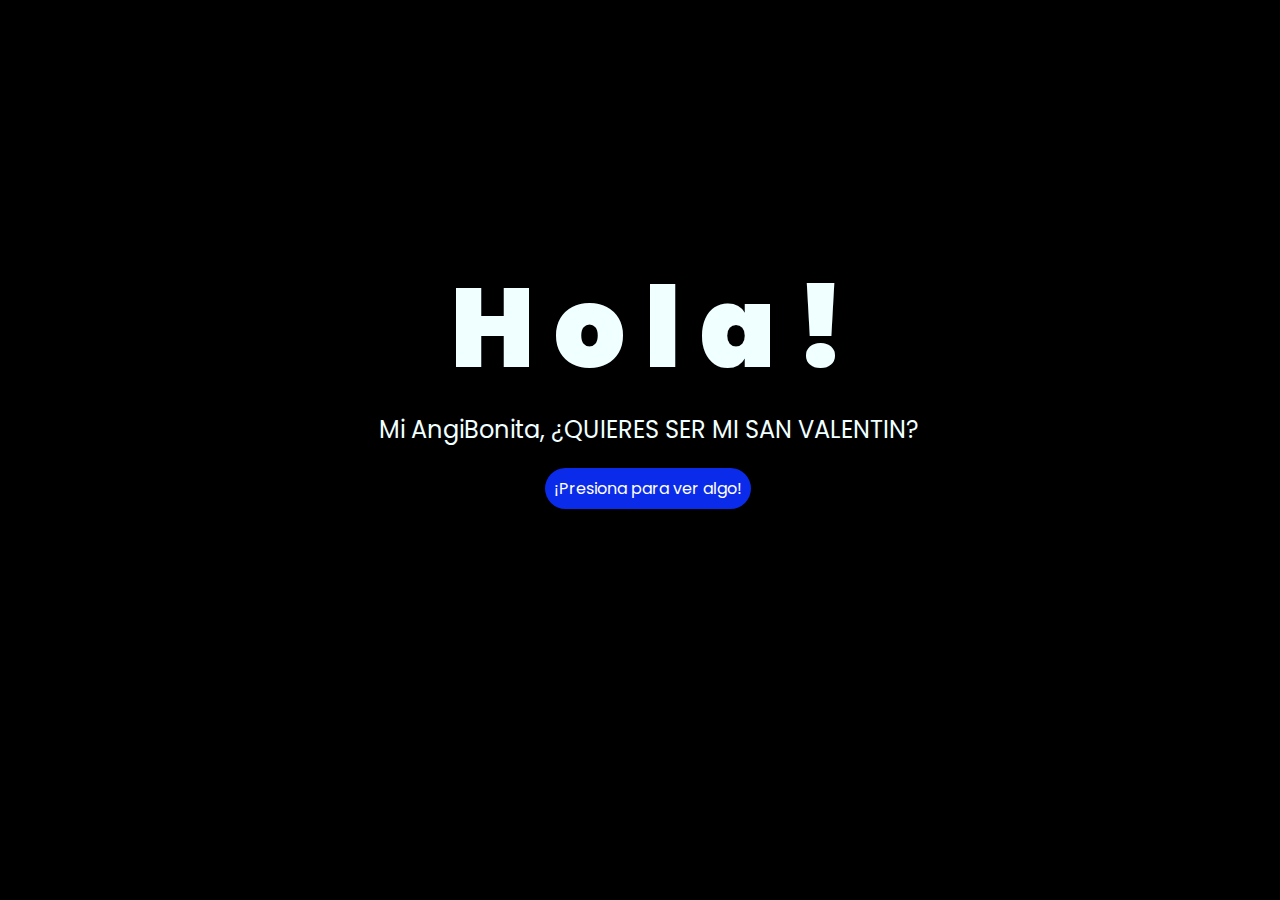
<file: index.html>
<!DOCTYPE html>
<html lang="es">

<head>
    <meta charset="UTF-8">
    <meta http-equiv="X-UA-Compatible" content="IE=edge">
    <meta name="viewport" content="width=device-width, initial-scale=1.0">
    <link rel="stylesheet" href="css/style.css">
    <link rel="icon" href="img/flowers.png" type="image/x-icon">
    <title>Flowers</title>
</head>

<body>
    <div class="greetings">
        <span>H</span>
        <span>o</span>
        <span>l</span>
        <span>a</span>
        <span>!</span>
    </div>
    <div class="description">
        <span>Mi AngiBonita, ¿QUIERES SER MI SAN VALENTIN?</span>
    </div>
    <div class="button">
        <button class="botones">
            <a href="flower.html" style="color: #fff;">¡Presiona para ver algo!</a>
        </button>
    </div>

    <!-- Créditos -->
    
</body>

</html>
</file>
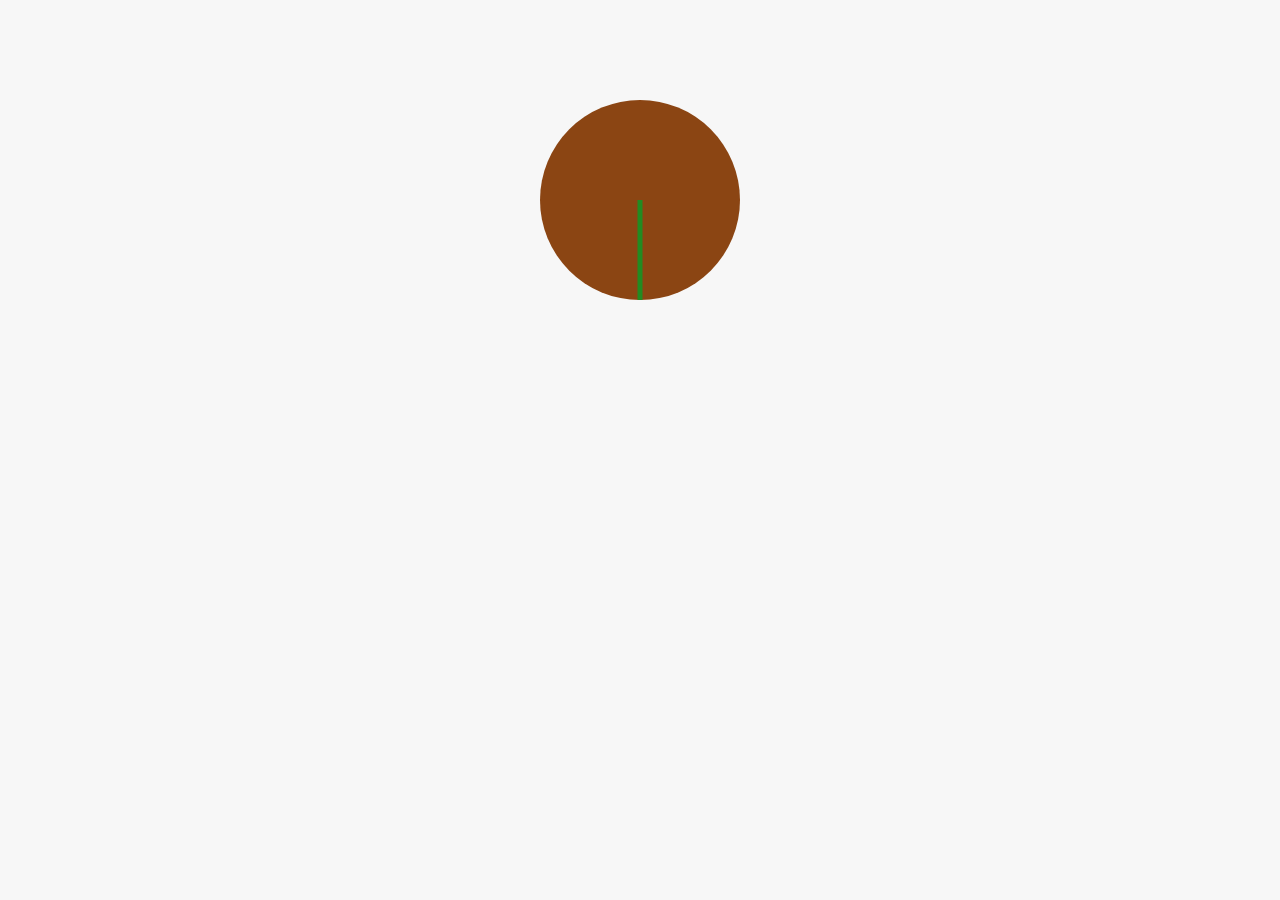
<file: adkasl.html>
<!DOCTYPE html>
<html lang="es">
<head>
    <meta charset="UTF-8">
    <meta name="viewport" content="width=device-width, initial-scale=1.0">
    <title>Animación de Rosa</title>
    <style>
        body {
            margin: 0;
            padding: 0;
            background-color: #f7f7f7;
        }
        .rose-pot {
            width: 200px;
            height: 200px;
            background-color: #8B4513;
            border-radius: 50%;
            position: relative;
            margin: 100px auto;
            overflow: hidden;
        }
        .stem {
            width: 5px;
            height: 100px;
            background-color: #228B22;
            position: absolute;
            bottom: 0;
            left: 50%;
            transform: translateX(-50%);
            animation: grow 4s ease-in-out forwards;
        }
        .bud {
            width: 20px;
            height: 20px;
            background-color: #FFD700;
            border-radius: 50%;
            position: absolute;
            bottom: 100px;
            left: 50%;
            transform: translateX(-50%) scale(0);
            animation: growBud 4s ease-in-out forwards;
            animation-delay: 4s;
        }
        .petals {
            width: 120px;
            height: 120px;
            background-color: #e74c3c;
            border-radius: 50%;
            position: absolute;
            bottom: 90px;
            left: 50%;
            transform: translateX(-50%) scale(0);
            animation: bloom 6s ease-in-out forwards;
            animation-delay: 8s;
            z-index: 1;
            box-shadow: 0px 0px 15px 5px rgba(231, 76, 60, 0.7);
        }
        @keyframes grow {
            0% {
                height: 0;
            }
            100% {
                height: 100px;
            }
        }
        @keyframes growBud {
            0% {
                transform: translateX(-50%) scale(0);
            }
            100% {
                transform: translateX(-50%) scale(1);
            }
        }
        @keyframes bloom {
            0% {
                transform: translateX(-50%) scale(0);
            }
            50% {
                transform: translateX(-50%) scale(0.5);
            }
            100% {
                transform: translateX(-50%) scale(1);
            }
        }
    </style>
</head>
<body>
    <div class="rose-pot">
        <div class="stem"></div>
        <div class="bud"></div>
        <div class="petals"></div>
    </div>
</body>
</html>
</file>
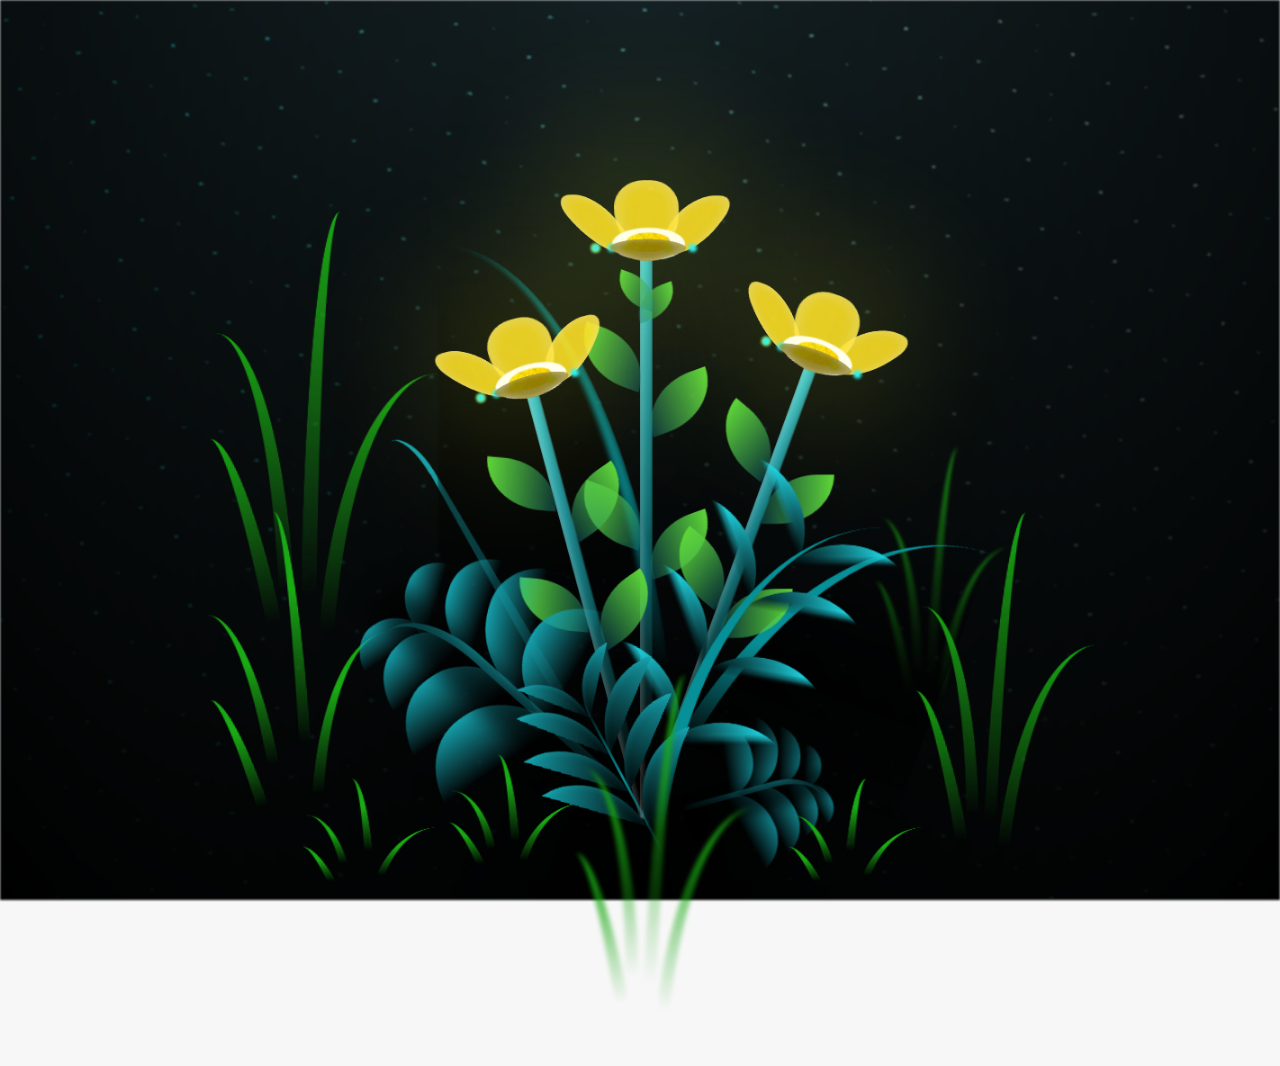
<file: flower.html>
<!DOCTYPE html>
<html lang="es">
  <head>
    <meta charset="UTF-8" />
    <meta http-equiv="X-UA-Compatible" content="IE=edge" />
    <meta name="viewport" content="width=device-width, initial-scale=1.0" />
    <link rel="stylesheet" href="css/main.css" />
    <link rel="icon" href="img/flowers.png" type="image/x-icon" />
    <title>Flower</title>
  </head>
  <body class="container">
    <audio src="sound/ChristianBasso&HaienQiu-Flowers.mp3" autoplay></audio>
    <div id="lyrics">
      
    </div>
    
    <h1 class="titulo">Me siento afortunado de tenerte a mi lado, no solo hoy, sino siempre. Tu amor, confianza y comprensión dan sentido a mi vida. Gracias por ser mi refugio y por mostrarme que el amor verdadero es real, aunque no perfecto. Estoy emocionado por seguir creando recuerdos juntos. Te amo, furia❤️<br> <br>
      </h1>
    <div class="night"></div>
    <div class="flowers">
      <div class="flower flower--1">
        <div class="flower__leafs flower__leafs--1">
          <div class="flower__leaf flower__leaf--1"></div>
          <div class="flower__leaf flower__leaf--2"></div>
          <div class="flower__leaf flower__leaf--3"></div>
          <div class="flower__leaf flower__leaf--4"></div>
          <div class="flower__white-circle"></div>

          <div class="flower__light flower__light--1"></div>
          <div class="flower__light flower__light--2"></div>
          <div class="flower__light flower__light--3"></div>
          <div class="flower__light flower__light--4"></div>
          <div class="flower__light flower__light--5"></div>
          <div class="flower__light flower__light--6"></div>
          <div class="flower__light flower__light--7"></div>
          <div class="flower__light flower__light--8"></div>
        </div>
        <div class="flower__line">
          <div class="flower__line__leaf flower__line__leaf--1"></div>
          <div class="flower__line__leaf flower__line__leaf--2"></div>
          <div class="flower__line__leaf flower__line__leaf--3"></div>
          <div class="flower__line__leaf flower__line__leaf--4"></div>
          <div class="flower__line__leaf flower__line__leaf--5"></div>
          <div class="flower__line__leaf flower__line__leaf--6"></div>
        </div>
      </div>

      <div class="flower flower--2">
        <div class="flower__leafs flower__leafs--2">
          <div class="flower__leaf flower__leaf--1"></div>
          <div class="flower__leaf flower__leaf--2"></div>
          <div class="flower__leaf flower__leaf--3"></div>
          <div class="flower__leaf flower__leaf--4"></div>
          <div class="flower__white-circle"></div>

          <div class="flower__light flower__light--1"></div>
          <div class="flower__light flower__light--2"></div>
          <div class="flower__light flower__light--3"></div>
          <div class="flower__light flower__light--4"></div>
          <div class="flower__light flower__light--5"></div>
          <div class="flower__light flower__light--6"></div>
          <div class="flower__light flower__light--7"></div>
          <div class="flower__light flower__light--8"></div>
        </div>
        <div class="flower__line">
          <div class="flower__line__leaf flower__line__leaf--1"></div>
          <div class="flower__line__leaf flower__line__leaf--2"></div>
          <div class="flower__line__leaf flower__line__leaf--3"></div>
          <div class="flower__line__leaf flower__line__leaf--4"></div>
        </div>
      </div>

      <div class="flower flower--3">
        <div class="flower__leafs flower__leafs--3">
          <div class="flower__leaf flower__leaf--1"></div>
          <div class="flower__leaf flower__leaf--2"></div>
          <div class="flower__leaf flower__leaf--3"></div>
          <div class="flower__leaf flower__leaf--4"></div>
          <div class="flower__white-circle"></div>

          <div class="flower__light flower__light--1"></div>
          <div class="flower__light flower__light--2"></div>
          <div class="flower__light flower__light--3"></div>
          <div class="flower__light flower__light--4"></div>
          <div class="flower__light flower__light--5"></div>
          <div class="flower__light flower__light--6"></div>
          <div class="flower__light flower__light--7"></div>
          <div class="flower__light flower__light--8"></div>
        </div>
        <div class="flower__line">
          <div class="flower__line__leaf flower__line__leaf--1"></div>
          <div class="flower__line__leaf flower__line__leaf--2"></div>
          <div class="flower__line__leaf flower__line__leaf--3"></div>
          <div class="flower__line__leaf flower__line__leaf--4"></div>
        </div>
      </div>

      <div class="grow-ans" style="--d: 1.2s">
        <div class="flower__g-long">
          <div class="flower__g-long__top"></div>
          <div class="flower__g-long__bottom"></div>
        </div>
      </div>

      <div class="growing-grass">
        <div class="flower__grass flower__grass--1">
          <div class="flower__grass--top"></div>
          <div class="flower__grass--bottom"></div>
          <div class="flower__grass__leaf flower__grass__leaf--1"></div>
          <div class="flower__grass__leaf flower__grass__leaf--2"></div>
          <div class="flower__grass__leaf flower__grass__leaf--3"></div>
          <div class="flower__grass__leaf flower__grass__leaf--4"></div>
          <div class="flower__grass__leaf flower__grass__leaf--5"></div>
          <div class="flower__grass__leaf flower__grass__leaf--6"></div>
          <div class="flower__grass__leaf flower__grass__leaf--7"></div>
          <div class="flower__grass__leaf flower__grass__leaf--8"></div>
          <div class="flower__grass__overlay"></div>
        </div>
      </div>

      <div class="growing-grass">
        <div class="flower__grass flower__grass--2">
          <div class="flower__grass--top"></div>
          <div class="flower__grass--bottom"></div>
          <div class="flower__grass__leaf flower__grass__leaf--1"></div>
          <div class="flower__grass__leaf flower__grass__leaf--2"></div>
          <div class="flower__grass__leaf flower__grass__leaf--3"></div>
          <div class="flower__grass__leaf flower__grass__leaf--4"></div>
          <div class="flower__grass__leaf flower__grass__leaf--5"></div>
          <div class="flower__grass__leaf flower__grass__leaf--6"></div>
          <div class="flower__grass__leaf flower__grass__leaf--7"></div>
          <div class="flower__grass__leaf flower__grass__leaf--8"></div>
          <div class="flower__grass__overlay"></div>
        </div>
      </div>

      <div class="grow-ans" style="--d: 2.4s">
        <div class="flower__g-right flower__g-right--1">
          <div class="leaf"></div>
        </div>
      </div>

      <div class="grow-ans" style="--d: 2.8s">
        <div class="flower__g-right flower__g-right--2">
          <div class="leaf"></div>
        </div>
      </div>

      <div class="grow-ans" style="--d: 2.8s">
        <div class="flower__g-front">
          <div
            class="flower__g-front__leaf-wrapper flower__g-front__leaf-wrapper--1"
          >
            <div class="flower__g-front__leaf"></div>
          </div>
          <div
            class="flower__g-front__leaf-wrapper flower__g-front__leaf-wrapper--2"
          >
            <div class="flower__g-front__leaf"></div>
          </div>
          <div
            class="flower__g-front__leaf-wrapper flower__g-front__leaf-wrapper--3"
          >
            <div class="flower__g-front__leaf"></div>
          </div>
          <div
            class="flower__g-front__leaf-wrapper flower__g-front__leaf-wrapper--4"
          >
            <div class="flower__g-front__leaf"></div>
          </div>
          <div
            class="flower__g-front__leaf-wrapper flower__g-front__leaf-wrapper--5"
          >
            <div class="flower__g-front__leaf"></div>
          </div>
          <div
            class="flower__g-front__leaf-wrapper flower__g-front__leaf-wrapper--6"
          >
            <div class="flower__g-front__leaf"></div>
          </div>
          <div
            class="flower__g-front__leaf-wrapper flower__g-front__leaf-wrapper--7"
          >
            <div class="flower__g-front__leaf"></div>
          </div>
          <div
            class="flower__g-front__leaf-wrapper flower__g-front__leaf-wrapper--8"
          >
            <div class="flower__g-front__leaf"></div>
          </div>
          <div class="flower__g-front__line"></div>
        </div>
      </div>

      <div class="grow-ans" style="--d: 3.2s">
        <div class="flower__g-fr">
          <div class="leaf"></div>
          <div class="flower__g-fr__leaf flower__g-fr__leaf--1"></div>
          <div class="flower__g-fr__leaf flower__g-fr__leaf--2"></div>
          <div class="flower__g-fr__leaf flower__g-fr__leaf--3"></div>
          <div class="flower__g-fr__leaf flower__g-fr__leaf--4"></div>
          <div class="flower__g-fr__leaf flower__g-fr__leaf--5"></div>
          <div class="flower__g-fr__leaf flower__g-fr__leaf--6"></div>
          <div class="flower__g-fr__leaf flower__g-fr__leaf--7"></div>
          <div class="flower__g-fr__leaf flower__g-fr__leaf--8"></div>
        </div>
      </div>

      <div class="long-g long-g--0">
        <div class="grow-ans" style="--d: 3s">
          <div class="leaf leaf--0"></div>
        </div>
        <div class="grow-ans" style="--d: 2.2s">
          <div class="leaf leaf--1"></div>
        </div>
        <div class="grow-ans" style="--d: 3.4s">
          <div class="leaf leaf--2"></div>
        </div>
        <div class="grow-ans" style="--d: 3.6s">
          <div class="leaf leaf--3"></div>
        </div>
      </div>

      <div class="long-g long-g--1">
        <div class="grow-ans" style="--d: 3.6s">
          <div class="leaf leaf--0"></div>
        </div>
        <div class="grow-ans" style="--d: 3.8s">
          <div class="leaf leaf--1"></div>
        </div>
        <div class="grow-ans" style="--d: 4s">
          <div class="leaf leaf--2"></div>
        </div>
        <div class="grow-ans" style="--d: 4.2s">
          <div class="leaf leaf--3"></div>
        </div>
      </div>

      <div class="long-g long-g--2">
        <div class="grow-ans" style="--d: 4s">
          <div class="leaf leaf--0"></div>
        </div>
        <div class="grow-ans" style="--d: 4.2s">
          <div class="leaf leaf--1"></div>
        </div>
        <div class="grow-ans" style="--d: 4.4s">
          <div class="leaf leaf--2"></div>
        </div>
        <div class="grow-ans" style="--d: 4.6s">
          <div class="leaf leaf--3"></div>
        </div>
      </div>

      <div class="long-g long-g--3">
        <div class="grow-ans" style="--d: 4s">
          <div class="leaf leaf--0"></div>
        </div>
        <div class="grow-ans" style="--d: 4.2s">
          <div class="leaf leaf--1"></div>
        </div>
        <div class="grow-ans" style="--d: 3s">
          <div class="leaf leaf--2"></div>
        </div>
        <div class="grow-ans" style="--d: 3.6s">
          <div class="leaf leaf--3"></div>
        </div>
      </div>

      <div class="long-g long-g--4">
        <div class="grow-ans" style="--d: 4s">
          <div class="leaf leaf--0"></div>
        </div>
        <div class="grow-ans" style="--d: 4.2s">
          <div class="leaf leaf--1"></div>
        </div>
        <div class="grow-ans" style="--d: 3s">
          <div class="leaf leaf--2"></div>
        </div>
        <div class="grow-ans" style="--d: 3.6s">
          <div class="leaf leaf--3"></div>
        </div>
      </div>

      <div class="long-g long-g--5">
        <div class="grow-ans" style="--d: 4s">
          <div class="leaf leaf--0"></div>
        </div>
        <div class="grow-ans" style="--d: 4.2s">
          <div class="leaf leaf--1"></div>
        </div>
        <div class="grow-ans" style="--d: 3s">
          <div class="leaf leaf--2"></div>
        </div>
        <div class="grow-ans" style="--d: 3.6s">
          <div class="leaf leaf--3"></div>
        </div>
      </div>

      <div class="long-g long-g--6">
        <div class="grow-ans" style="--d: 4.2s">
          <div class="leaf leaf--0"></div>
        </div>
        <div class="grow-ans" style="--d: 4.4s">
          <div class="leaf leaf--1"></div>
        </div>
        <div class="grow-ans" style="--d: 4.6s">
          <div class="leaf leaf--2"></div>
        </div>
        <div class="grow-ans" style="--d: 4.8s">
          <div class="leaf leaf--3"></div>
        </div>
      </div>

      <div class="long-g long-g--7">
        <div class="grow-ans" style="--d: 3s">
          <div class="leaf leaf--0"></div>
        </div>
        <div class="grow-ans" style="--d: 3.2s">
          <div class="leaf leaf--1"></div>
        </div>
        <div class="grow-ans" style="--d: 3.5s">
          <div class="leaf leaf--2"></div>
        </div>
        <div class="grow-ans" style="--d: 3.6s">
          <div class="leaf leaf--3"></div>
        </div>
      </div>
    </div>
    <script src="anim.js"></script>
    <script src="main.js"></script>
  </body>
</html>
</file>
<file: css/style.css>
@import url('https://fonts.googleapis.com/css2?family=Poppins:ital,wght@0,500;1,900&display=swap');
*{
    font-family: 'Poppins',cursive;
}
body{
    color: azure;
    width: 100%;
    height: 82vh;
    display: flex;
    flex-direction: column;
    align-items: center;
    justify-content: center;
    background-color: black;
    /* padding-top: -30; */
}

.botones{
    padding: 9px;
    border-radius: 80px;
    background-color: transparent;
    border: none;
}

.botones a{
    background-color: #0a2be9;
    padding: 9px;
    border-radius: 80px;
    -webkit-border-radius: 80px;
    -moz-border-radius: 80px;
    -ms-border-radius: 80px;
    -o-border-radius: 80px;

}

.botones a:focus{
    background-color: rgb(50, 194, 194);
}

.greetings{
    font-size: 7rem;
    font-weight: 900;
}
.greetings > span{
    animation: glow 2.5s ease-in-out infinite;
}
@keyframes glow{
    0%, 100%{
        color: #fff;
        text-shadow: 0 0 12px #39c6d6, 0 0 50px #39c6d6, 0 0 100px #39c6d6;
    }
    10%, 90%{
        color: #111;
        text-shadow: none;
    }
}
.greetings > span:nth-child(2){
    animation-delay: .2s ;
}
.greetings > span:nth-child(3){
    animation-delay: .4s ;
}
.greetings > span:nth-child(4){
    animation-delay: .6s;
}
.greetings > span:nth-child(5){
    animation-delay: .8s;
}
.greetings > span:nth-child(6){
    animation-delay: 1s;
}

.description{
    font-size: 1.5rem;
    margin-bottom: 20px;
}

.button a{
    text-decoration: none;
    font-size: 1rem;
    color: #111;
}

@media screen and (max-width:574px){
    .greetings{
        display: block;
        font-size: 4rem;
        font-weight: 800;
        text-align: center;
    }
    .description{
        font-size: 2rem;
    }
    
    .button a{
        font-size: 1rem;
    }
}
</file>
<file: css/main.css>
*,
*::after,
*::before {
  padding: 0;
  margin: 0;
  box-sizing: border-box;
}

:root {
  --dark-color: #000;
}

body {
  display: flex;
  align-items: flex-end;
  justify-content: center;
  min-height: 100vh;
  background-color: var(--dark-color);
  overflow: hidden;
  perspective: 1000px;
}

#lyrics {
  font-size: 28px;
  font-family: "Franklin Gothic Medium", "Arial Narrow", Arial, sans-serif;
  color: white;
  position: absolute;
  margin-bottom: 20%;
  z-index: 1;
  font-weight: bold;
  letter-spacing: 4px;
}
@media only screen and (max-width: 600px) {
  /* Estilos específicos para dispositivos con un ancho máximo de 600px */
  #lyrics {
      font-size: 14px; /* Reduce el tamaño del texto para dispositivos más pequeños */
      margin-bottom: 530px;
      letter-spacing: 3px;
  }

}
.titulo {
  margin-bottom: 28px;
  font-family: "Arial Narrow", Arial, sans-serif;
  color: #ffff0082;
  position: absolute;
  font-weight: bold;
  letter-spacing: 1px;
  opacity: 0;
  animation: fadeIn 3s ease-in-out forwards;
  text-align: center;
  z-index: 100;
}
@keyframes fadeIn {
  from {
    opacity: 0;
  }
  to {
    opacity: 1;
  }
}

.night {
  z-index: -1;
  position: absolute;
  left: 50%;
  top: 0;
  transform: translateX(-50%);
  width: 100%;
  height: 100%;
  filter: blur(0.1vmin);
  background-image: radial-gradient(
      ellipse at top,
      transparent 0%,
      var(--dark-color)
    ),
    radial-gradient(
      ellipse at bottom,
      var(--dark-color),
      rgba(145, 233, 255, 0.2)
    ),
    repeating-linear-gradient(
      220deg,
      rgb(0, 0, 0) 0px,
      rgb(0, 0, 0) 19px,
      transparent 19px,
      transparent 22px
    ),
    repeating-linear-gradient(
      189deg,
      rgb(0, 0, 0) 0px,
      rgb(0, 0, 0) 19px,
      transparent 19px,
      transparent 22px
    ),
    repeating-linear-gradient(
      148deg,
      rgb(0, 0, 0) 0px,
      rgb(0, 0, 0) 19px,
      transparent 19px,
      transparent 22px
    ),
    linear-gradient(90deg, rgb(0, 255, 250), rgb(240, 240, 240));
}

.flowers {
  position: relative;
  transform: scale(0.9);
  /*margin-bottom: 100px;
  */
}

@media only screen and (max-width: 600px) {
  /* Estilos específicos para dispositivos con un ancho máximo de 600px */
.flowers {
      font-size: 14px;
      margin-bottom: 35%;
      letter-spacing: 3px;
      transform: scale(1.0);
}

}

.flower {
  position: absolute;
  bottom: 10vmin;
  transform-origin: bottom center;
  z-index: 10;
  --fl-speed: 0.8s;
}
.flower--1 {
  -webkit-animation: moving-flower-1 4s linear infinite;
  animation: moving-flower-1 4s linear infinite;
}
.flower--1 .flower__line {
  height: 70vmin;
  -webkit-animation-delay: 0.3s;
  animation-delay: 0.3s;
}
.flower--1 .flower__line__leaf--1 {
  -webkit-animation: blooming-leaf-right var(--fl-speed) 1.6s backwards;
  animation: blooming-leaf-right var(--fl-speed) 1.6s backwards;
}
.flower--1 .flower__line__leaf--2 {
  -webkit-animation: blooming-leaf-right var(--fl-speed) 1.4s backwards;
  animation: blooming-leaf-right var(--fl-speed) 1.4s backwards;
}
.flower--1 .flower__line__leaf--3 {
  -webkit-animation: blooming-leaf-left var(--fl-speed) 1.2s backwards;
  animation: blooming-leaf-left var(--fl-speed) 1.2s backwards;
}
.flower--1 .flower__line__leaf--4 {
  -webkit-animation: blooming-leaf-left var(--fl-speed) 1s backwards;
  animation: blooming-leaf-left var(--fl-speed) 1s backwards;
}
.flower--1 .flower__line__leaf--5 {
  -webkit-animation: blooming-leaf-right var(--fl-speed) 1.8s backwards;
  animation: blooming-leaf-right var(--fl-speed) 1.8s backwards;
}
.flower--1 .flower__line__leaf--6 {
  -webkit-animation: blooming-leaf-left var(--fl-speed) 2s backwards;
  animation: blooming-leaf-left var(--fl-speed) 2s backwards;
}
.flower--2 {
  left: 50%;
  transform: rotate(20deg);
  -webkit-animation: moving-flower-2 4s linear infinite;
  animation: moving-flower-2 4s linear infinite;
}
.flower--2 .flower__line {
  height: 60vmin;
  -webkit-animation-delay: 0.6s;
  animation-delay: 0.6s;
}
.flower--2 .flower__line__leaf--1 {
  -webkit-animation: blooming-leaf-right var(--fl-speed) 1.9s backwards;
  animation: blooming-leaf-right var(--fl-speed) 1.9s backwards;
}
.flower--2 .flower__line__leaf--2 {
  -webkit-animation: blooming-leaf-right var(--fl-speed) 1.7s backwards;
  animation: blooming-leaf-right var(--fl-speed) 1.7s backwards;
}
.flower--2 .flower__line__leaf--3 {
  -webkit-animation: blooming-leaf-left var(--fl-speed) 1.5s backwards;
  animation: blooming-leaf-left var(--fl-speed) 1.5s backwards;
}
.flower--2 .flower__line__leaf--4 {
  -webkit-animation: blooming-leaf-left var(--fl-speed) 1.3s backwards;
  animation: blooming-leaf-left var(--fl-speed) 1.3s backwards;
}
.flower--3 {
  left: 50%;
  transform: rotate(-15deg);
  -webkit-animation: moving-flower-3 4s linear infinite;
  animation: moving-flower-3 4s linear infinite;
}
.flower--3 .flower__line {
  -webkit-animation-delay: 0.9s;
  animation-delay: 0.9s;
}
.flower--3 .flower__line__leaf--1 {
  -webkit-animation: blooming-leaf-right var(--fl-speed) 2.5s backwards;
  animation: blooming-leaf-right var(--fl-speed) 2.5s backwards;
}
.flower--3 .flower__line__leaf--2 {
  -webkit-animation: blooming-leaf-right var(--fl-speed) 2.3s backwards;
  animation: blooming-leaf-right var(--fl-speed) 2.3s backwards;
}
.flower--3 .flower__line__leaf--3 {
  -webkit-animation: blooming-leaf-left var(--fl-speed) 2.1s backwards;
  animation: blooming-leaf-left var(--fl-speed) 2.1s backwards;
}
.flower--3 .flower__line__leaf--4 {
  -webkit-animation: blooming-leaf-left var(--fl-speed) 1.9s backwards;
  animation: blooming-leaf-left var(--fl-speed) 1.9s backwards;
}
.flower__leafs {
  position: relative;
  -webkit-animation: blooming-flower 2s backwards;
  animation: blooming-flower 2s backwards;
}
.flower__leafs--1 {
  -webkit-animation-delay: 1.1s;
  animation-delay: 1.1s;
}
.flower__leafs--2 {
  -webkit-animation-delay: 1.4s;
  animation-delay: 1.4s;
}
.flower__leafs--3 {
  -webkit-animation-delay: 1.7s;
  animation-delay: 1.7s;
}
.flower__leafs::after {
  content: "";
  position: absolute;
  left: 0;
  top: 0;
  transform: translate(-50%, -100%);
  width: 8vmin;
  height: 8vmin;
  background-color: #f9fd25;
  /* background-color: #fd2525; */
  filter: blur(10vmin);
}
.flower__leaf {
  position: absolute;
  bottom: 0;
  left: 50%;
  width: 8vmin;
  height: 11vmin;
  border-radius: 51% 49% 47% 53%/44% 45% 55% 69%;
  background-color: #253bfd;
  background-color: #fddd25;
  transform-origin: bottom center;
  opacity: 0.9;
  box-shadow: inset 0 0 2vmin rgba(255, 255, 255, 0.5);
}
.flower__leaf--1 {
  transform: translate(-10%, 1%) rotateY(40deg) rotateX(-50deg);
}
.flower__leaf--2 {
  transform: translate(-50%, -4%) rotateX(40deg);
}
.flower__leaf--3 {
  transform: translate(-90%, 0%) rotateY(45deg) rotateX(50deg);
}
.flower__leaf--4 {
  width: 8vmin;
  height: 8vmin;
  transform-origin: bottom left;
  border-radius: 4vmin 10vmin 4vmin 4vmin;
  transform: translate(0%, 18%) rotateX(70deg) rotate(-43deg);
  background-color: #7c6901;
  z-index: 1;
  opacity: 0.8;
}
.flower__white-circle {
  position: absolute;
  left: -3.5vmin;
  top: -3vmin;
  width: 9vmin;
  height: 4vmin;
  border-radius: 50%;
  background-color: #fff;
}
.flower__white-circle::after {
  content: "";
  position: absolute;
  left: 50%;
  top: 45%;
  transform: translate(-50%, -50%);
  width: 60%;
  height: 60%;
  border-radius: inherit;
  background-image: repeating-linear-gradient(
      135deg,
      rgba(0, 0, 0, 0.03) 0px,
      rgba(0, 0, 0, 0.03) 1px,
      transparent 1px,
      transparent 12px
    ),
    repeating-linear-gradient(
      45deg,
      rgba(0, 0, 0, 0.03) 0px,
      rgba(0, 0, 0, 0.03) 1px,
      transparent 1px,
      transparent 12px
    ),
    repeating-linear-gradient(
      67.5deg,
      rgba(0, 0, 0, 0.03) 0px,
      rgba(0, 0, 0, 0.03) 1px,
      transparent 1px,
      transparent 12px
    ),
    repeating-linear-gradient(
      135deg,
      rgba(0, 0, 0, 0.03) 0px,
      rgba(0, 0, 0, 0.03) 1px,
      transparent 1px,
      transparent 12px
    ),
    repeating-linear-gradient(
      45deg,
      rgba(0, 0, 0, 0.03) 0px,
      rgba(0, 0, 0, 0.03) 1px,
      transparent 1px,
      transparent 12px
    ),
    repeating-linear-gradient(
      112.5deg,
      rgba(0, 0, 0, 0.03) 0px,
      rgba(0, 0, 0, 0.03) 1px,
      transparent 1px,
      transparent 12px
    ),
    repeating-linear-gradient(
      112.5deg,
      rgba(0, 0, 0, 0.03) 0px,
      rgba(0, 0, 0, 0.03) 1px,
      transparent 1px,
      transparent 12px
    ),
    repeating-linear-gradient(
      45deg,
      rgba(0, 0, 0, 0.03) 0px,
      rgba(0, 0, 0, 0.03) 1px,
      transparent 1px,
      transparent 12px
    ),
    repeating-linear-gradient(
      22.5deg,
      rgba(0, 0, 0, 0.03) 0px,
      rgba(0, 0, 0, 0.03) 1px,
      transparent 1px,
      transparent 12px
    ),
    repeating-linear-gradient(
      45deg,
      rgba(0, 0, 0, 0.03) 0px,
      rgba(0, 0, 0, 0.03) 1px,
      transparent 1px,
      transparent 12px
    ),
    repeating-linear-gradient(
      22.5deg,
      rgba(0, 0, 0, 0.03) 0px,
      rgba(0, 0, 0, 0.03) 1px,
      transparent 1px,
      transparent 12px
    ),
    repeating-linear-gradient(
      135deg,
      rgba(0, 0, 0, 0.03) 0px,
      rgba(0, 0, 0, 0.03) 1px,
      transparent 1px,
      transparent 12px
    ),
    repeating-linear-gradient(
      157.5deg,
      rgba(0, 0, 0, 0.03) 0px,
      rgba(0, 0, 0, 0.03) 1px,
      transparent 1px,
      transparent 12px
    ),
    repeating-linear-gradient(
      67.5deg,
      rgba(0, 0, 0, 0.03) 0px,
      rgba(0, 0, 0, 0.03) 1px,
      transparent 1px,
      transparent 12px
    ),
    repeating-linear-gradient(
      67.5deg,
      rgba(0, 0, 0, 0.03) 0px,
      rgba(0, 0, 0, 0.03) 1px,
      transparent 1px,
      transparent 12px
    ),
    linear-gradient(90deg, rgb(255, 235, 18), rgb(255, 206, 0));
}
.flower__line {
  height: 55vmin;
  width: 1.5vmin;
  background-image: linear-gradient(
      to left,
      rgba(0, 0, 0, 0.2),
      transparent,
      rgba(255, 255, 255, 0.2)
    ),
    linear-gradient(to top, transparent 10%, #14757a, #39c6d6);
  box-shadow: inset 0 0 2px rgba(0, 0, 0, 0.5);
  -webkit-animation: grow-flower-tree 4s backwards;
  animation: grow-flower-tree 4s backwards;
}
.flower__line__leaf {
  --w: 7vmin;
  --h: calc(var(--w) + 2vmin);
  position: absolute;
  top: 20%;
  left: 90%;
  width: var(--w);
  height: var(--h);
  border-top-right-radius: var(--h);
  border-bottom-left-radius: var(--h);
  background-image: linear-gradient(to top, rgba(20, 117, 122, 0.4), #5ed639);
}
.flower__line__leaf--1 {
  transform: rotate(70deg) rotateY(30deg);
}
.flower__line__leaf--2 {
  top: 45%;
  transform: rotate(70deg) rotateY(30deg);
}
.flower__line__leaf--3,
.flower__line__leaf--4,
.flower__line__leaf--6 {
  border-top-right-radius: 0;
  border-bottom-left-radius: 0;
  border-top-left-radius: var(--h);
  border-bottom-right-radius: var(--h);
  left: -460%;
  top: 12%;
  transform: rotate(-70deg) rotateY(30deg);
}
.flower__line__leaf--4 {
  top: 40%;
}
.flower__line__leaf--5 {
  top: 0;
  transform-origin: left;
  transform: rotate(70deg) rotateY(30deg) scale(0.6);
}
.flower__line__leaf--6 {
  top: -2%;
  left: -450%;
  transform-origin: right;
  transform: rotate(-70deg) rotateY(30deg) scale(0.6);
}
.flower__light {
  position: absolute;
  bottom: 0vmin;
  width: 1vmin;
  height: 1vmin;
  background-color: rgb(255, 251, 0);
  border-radius: 50%;
  filter: blur(0.2vmin);
  -webkit-animation: light-ans 4s linear infinite backwards;
  animation: light-ans 4s linear infinite backwards;
}
.flower__light:nth-child(odd) {
  background-color: #23f0ff;
}
.flower__light--1 {
  left: -2vmin;
  -webkit-animation-delay: 1s;
  animation-delay: 1s;
}
.flower__light--2 {
  left: 3vmin;
  -webkit-animation-delay: 0.5s;
  animation-delay: 0.5s;
}
.flower__light--3 {
  left: -6vmin;
  -webkit-animation-delay: 0.3s;
  animation-delay: 0.3s;
}
.flower__light--4 {
  left: 6vmin;
  -webkit-animation-delay: 0.9s;
  animation-delay: 0.9s;
}
.flower__light--5 {
  left: -1vmin;
  -webkit-animation-delay: 1.5s;
  animation-delay: 1.5s;
}
.flower__light--6 {
  left: -4vmin;
  -webkit-animation-delay: 3s;
  animation-delay: 3s;
}
.flower__light--7 {
  left: 3vmin;
  -webkit-animation-delay: 2s;
  animation-delay: 2s;
}
.flower__light--8 {
  left: -6vmin;
  -webkit-animation-delay: 3.5s;
  animation-delay: 3.5s;
}
.flower__grass {
  --c: #159faa;
  --line-w: 1.5vmin;
  position: absolute;
  bottom: 12vmin;
  left: -7vmin;
  display: flex;
  flex-direction: column;
  align-items: flex-end;
  z-index: 20;
  transform-origin: bottom center;
  transform: rotate(-48deg) rotateY(40deg);
}
.flower__grass--1 {
  -webkit-animation: moving-grass 2s linear infinite;
  animation: moving-grass 2s linear infinite;
}
.flower__grass--2 {
  left: 2vmin;
  bottom: 10vmin;
  transform: scale(0.5) rotate(75deg) rotateX(10deg) rotateY(-200deg);
  opacity: 0.8;
  z-index: 0;
  -webkit-animation: moving-grass--2 1.5s linear infinite;
  animation: moving-grass--2 1.5s linear infinite;
}
.flower__grass--top {
  width: 7vmin;
  height: 10vmin;
  border-top-right-radius: 100%;
  border-right: var(--line-w) solid var(--c);
  transform-origin: bottom center;
  transform: rotate(-2deg);
}
.flower__grass--bottom {
  margin-top: -2px;
  width: var(--line-w);
  height: 25vmin;
  background-image: linear-gradient(to top, transparent, var(--c));
}
.flower__grass__leaf {
  --size: 10vmin;
  position: absolute;
  width: calc(var(--size) * 2.1);
  height: var(--size);
  border-top-left-radius: var(--size);
  border-top-right-radius: var(--size);
  background-image: linear-gradient(
    to top,
    transparent,
    transparent 30%,
    var(--c)
  );
  z-index: 100;
}
.flower__grass__leaf--1 {
  top: -6%;
  left: 30%;
  --size: 6vmin;
  transform: rotate(-20deg);
  -webkit-animation: growing-grass-ans--1 2s 2.6s backwards;
  animation: growing-grass-ans--1 2s 2.6s backwards;
}
@-webkit-keyframes growing-grass-ans--1 {
  0% {
    transform-origin: bottom left;
    transform: rotate(-20deg) scale(0);
  }
}
@keyframes growing-grass-ans--1 {
  0% {
    transform-origin: bottom left;
    transform: rotate(-20deg) scale(0);
  }
}
.flower__grass__leaf--2 {
  top: -5%;
  left: -110%;
  --size: 6vmin;
  transform: rotate(10deg);
  -webkit-animation: growing-grass-ans--2 2s 2.4s linear backwards;
  animation: growing-grass-ans--2 2s 2.4s linear backwards;
}
@-webkit-keyframes growing-grass-ans--2 {
  0% {
    transform-origin: bottom right;
    transform: rotate(10deg) scale(0);
  }
}
@keyframes growing-grass-ans--2 {
  0% {
    transform-origin: bottom right;
    transform: rotate(10deg) scale(0);
  }
}
.flower__grass__leaf--3 {
  top: 5%;
  left: 60%;
  --size: 8vmin;
  transform: rotate(-18deg) rotateX(-20deg);
  -webkit-animation: growing-grass-ans--3 2s 2.2s linear backwards;
  animation: growing-grass-ans--3 2s 2.2s linear backwards;
}
@-webkit-keyframes growing-grass-ans--3 {
  0% {
    transform-origin: bottom left;
    transform: rotate(-18deg) rotateX(-20deg) scale(0);
  }
}
@keyframes growing-grass-ans--3 {
  0% {
    transform-origin: bottom left;
    transform: rotate(-18deg) rotateX(-20deg) scale(0);
  }
}
.flower__grass__leaf--4 {
  top: 6%;
  left: -135%;
  --size: 8vmin;
  transform: rotate(2deg);
  -webkit-animation: growing-grass-ans--4 2s 2s linear backwards;
  animation: growing-grass-ans--4 2s 2s linear backwards;
}
@-webkit-keyframes growing-grass-ans--4 {
  0% {
    transform-origin: bottom right;
    transform: rotate(2deg) scale(0);
  }
}
@keyframes growing-grass-ans--4 {
  0% {
    transform-origin: bottom right;
    transform: rotate(2deg) scale(0);
  }
}
.flower__grass__leaf--5 {
  top: 20%;
  left: 60%;
  --size: 10vmin;
  transform: rotate(-24deg) rotateX(-20deg);
  -webkit-animation: growing-grass-ans--5 2s 1.8s linear backwards;
  animation: growing-grass-ans--5 2s 1.8s linear backwards;
}
@-webkit-keyframes growing-grass-ans--5 {
  0% {
    transform-origin: bottom left;
    transform: rotate(-24deg) rotateX(-20deg) scale(0);
  }
}
@keyframes growing-grass-ans--5 {
  0% {
    transform-origin: bottom left;
    transform: rotate(-24deg) rotateX(-20deg) scale(0);
  }
}
.flower__grass__leaf--6 {
  top: 22%;
  left: -180%;
  --size: 10vmin;
  transform: rotate(10deg);
  -webkit-animation: growing-grass-ans--6 2s 1.6s linear backwards;
  animation: growing-grass-ans--6 2s 1.6s linear backwards;
}
@-webkit-keyframes growing-grass-ans--6 {
  0% {
    transform-origin: bottom right;
    transform: rotate(10deg) scale(0);
  }
}
@keyframes growing-grass-ans--6 {
  0% {
    transform-origin: bottom right;
    transform: rotate(10deg) scale(0);
  }
}
.flower__grass__leaf--7 {
  top: 39%;
  left: 70%;
  --size: 10vmin;
  transform: rotate(-10deg);
  -webkit-animation: growing-grass-ans--7 2s 1.4s linear backwards;
  animation: growing-grass-ans--7 2s 1.4s linear backwards;
}
@-webkit-keyframes growing-grass-ans--7 {
  0% {
    transform-origin: bottom left;
    transform: rotate(-10deg) scale(0);
  }
}
@keyframes growing-grass-ans--7 {
  0% {
    transform-origin: bottom left;
    transform: rotate(-10deg) scale(0);
  }
}
.flower__grass__leaf--8 {
  top: 40%;
  left: -215%;
  --size: 11vmin;
  transform: rotate(10deg);
  -webkit-animation: growing-grass-ans--8 2s 1.2s linear backwards;
  animation: growing-grass-ans--8 2s 1.2s linear backwards;
}
@-webkit-keyframes growing-grass-ans--8 {
  0% {
    transform-origin: bottom right;
    transform: rotate(10deg) scale(0);
  }
}
@keyframes growing-grass-ans--8 {
  0% {
    transform-origin: bottom right;
    transform: rotate(10deg) scale(0);
  }
}
.flower__grass__overlay {
  position: absolute;
  top: -10%;
  right: 0%;
  width: 100%;
  height: 100%;
  background-color: rgba(0, 0, 0, 0.6);
  filter: blur(1.5vmin);
  z-index: 100;
}
.flower__g-long {
  --w: 2vmin;
  --h: 6vmin;
  --c: #159faa;
  position: absolute;
  bottom: 10vmin;
  left: -3vmin;
  transform-origin: bottom center;
  transform: rotate(-30deg) rotateY(-20deg);
  display: flex;
  flex-direction: column;
  align-items: flex-end;
  -webkit-animation: flower-g-long-ans 3s linear infinite;
  animation: flower-g-long-ans 3s linear infinite;
}
@-webkit-keyframes flower-g-long-ans {
  0%,
  100% {
    transform: rotate(-30deg) rotateY(-20deg);
  }
  50% {
    transform: rotate(-32deg) rotateY(-20deg);
  }
}
@keyframes flower-g-long-ans {
  0%,
  100% {
    transform: rotate(-30deg) rotateY(-20deg);
  }
  50% {
    transform: rotate(-32deg) rotateY(-20deg);
  }
}
.flower__g-long__top {
  top: calc(var(--h) * -1);
  width: calc(var(--w) + 1vmin);
  height: var(--h);
  border-top-right-radius: 100%;
  border-right: 0.7vmin solid var(--c);
  transform: translate(-0.7vmin, 1vmin);
}
.flower__g-long__bottom {
  width: var(--w);
  height: 50vmin;
  transform-origin: bottom center;
  background-image: linear-gradient(to top, transparent 30%, var(--c));
  box-shadow: inset 0 0 2px rgba(0, 0, 0, 0.5);
  -webkit-clip-path: polygon(35% 0, 65% 1%, 100% 100%, 0% 100%);
  clip-path: polygon(35% 0, 65% 1%, 100% 100%, 0% 100%);
}
.flower__g-right {
  position: absolute;
  bottom: 6vmin;
  left: -2vmin;
  transform-origin: bottom left;
  transform: rotate(20deg);
}
.flower__g-right .leaf {
  width: 30vmin;
  height: 50vmin;
  border-top-left-radius: 100%;
  border-left: 2vmin solid #079097;
  background-image: linear-gradient(
    to bottom,
    transparent,
    var(--dark-color) 60%
  );
  -webkit-mask-image: linear-gradient(to top, transparent 30%, #079097 60%);
}
.flower__g-right--1 {
  -webkit-animation: flower-g-right-ans 2.5s linear infinite;
  animation: flower-g-right-ans 2.5s linear infinite;
}
.flower__g-right--2 {
  left: 5vmin;
  transform: rotateY(-180deg);
  -webkit-animation: flower-g-right-ans--2 3s linear infinite;
  animation: flower-g-right-ans--2 3s linear infinite;
}
.flower__g-right--2 .leaf {
  height: 75vmin;
  filter: blur(0.3vmin);
  opacity: 0.8;
}
@-webkit-keyframes flower-g-right-ans {
  0%,
  100% {
    transform: rotate(20deg);
  }
  50% {
    transform: rotate(24deg) rotateX(-20deg);
  }
}
@keyframes flower-g-right-ans {
  0%,
  100% {
    transform: rotate(20deg);
  }
  50% {
    transform: rotate(24deg) rotateX(-20deg);
  }
}
@-webkit-keyframes flower-g-right-ans--2 {
  0%,
  100% {
    transform: rotateY(-180deg) rotate(0deg) rotateX(-20deg);
  }
  50% {
    transform: rotateY(-180deg) rotate(6deg) rotateX(-20deg);
  }
}
@keyframes flower-g-right-ans--2 {
  0%,
  100% {
    transform: rotateY(-180deg) rotate(0deg) rotateX(-20deg);
  }
  50% {
    transform: rotateY(-180deg) rotate(6deg) rotateX(-20deg);
  }
}
.flower__g-front {
  position: absolute;
  bottom: 6vmin;
  left: 2.5vmin;
  z-index: 100;
  transform-origin: bottom center;
  transform: rotate(-28deg) rotateY(30deg) scale(1.04);
  -webkit-animation: flower__g-front-ans 2s linear infinite;
  animation: flower__g-front-ans 2s linear infinite;
}
@-webkit-keyframes flower__g-front-ans {
  0%,
  100% {
    transform: rotate(-28deg) rotateY(30deg) scale(1.04);
  }
  50% {
    transform: rotate(-35deg) rotateY(40deg) scale(1.04);
  }
}
@keyframes flower__g-front-ans {
  0%,
  100% {
    transform: rotate(-28deg) rotateY(30deg) scale(1.04);
  }
  50% {
    transform: rotate(-35deg) rotateY(40deg) scale(1.04);
  }
}
.flower__g-front__line {
  width: 0.3vmin;
  height: 20vmin;
  background-image: linear-gradient(
    to top,
    transparent,
    #079097,
    transparent 100%
  );
  position: relative;
}
.flower__g-front__leaf-wrapper {
  position: absolute;
  top: 0;
  left: 0;
  transform-origin: bottom left;
  transform: rotate(10deg);
}
.flower__g-front__leaf-wrapper:nth-child(even) {
  left: 0vmin;
  transform: rotateY(-180deg) rotate(5deg);
  -webkit-animation: flower__g-front__leaf-left-ans 1s ease-in backwards;
  animation: flower__g-front__leaf-left-ans 1s ease-in backwards;
}
.flower__g-front__leaf-wrapper:nth-child(odd) {
  -webkit-animation: flower__g-front__leaf-ans 1s ease-in backwards;
  animation: flower__g-front__leaf-ans 1s ease-in backwards;
}
.flower__g-front__leaf-wrapper--1 {
  top: -8vmin;
  transform: scale(0.7);
  -webkit-animation: flower__g-front__leaf-ans 1s 5.5s ease-in backwards !important;
  animation: flower__g-front__leaf-ans 1s 5.5s ease-in backwards !important;
}
.flower__g-front__leaf-wrapper--2 {
  top: -8vmin;
  transform: rotateY(-180deg) scale(0.7) !important;
  -webkit-animation: flower__g-front__leaf-left-ans-2 1s 4.6s ease-in backwards !important;
  animation: flower__g-front__leaf-left-ans-2 1s 4.6s ease-in backwards !important;
}
.flower__g-front__leaf-wrapper--3 {
  top: -3vmin;
  -webkit-animation: flower__g-front__leaf-ans 1s 4.6s ease-in backwards;
  animation: flower__g-front__leaf-ans 1s 4.6s ease-in backwards;
}
.flower__g-front__leaf-wrapper--4 {
  top: -3vmin;
  transform: rotateY(-180deg) scale(0.9) !important;
  -webkit-animation: flower__g-front__leaf-left-ans-2 1s 4.6s ease-in backwards !important;
  animation: flower__g-front__leaf-left-ans-2 1s 4.6s ease-in backwards !important;
}
@-webkit-keyframes flower__g-front__leaf-left-ans-2 {
  0% {
    transform: rotateY(-180deg) scale(0);
  }
}
@keyframes flower__g-front__leaf-left-ans-2 {
  0% {
    transform: rotateY(-180deg) scale(0);
  }
}
.flower__g-front__leaf-wrapper--5,
.flower__g-front__leaf-wrapper--6 {
  top: 2vmin;
}
.flower__g-front__leaf-wrapper--7,
.flower__g-front__leaf-wrapper--8 {
  top: 6.5vmin;
}
.flower__g-front__leaf-wrapper--2 {
  -webkit-animation-delay: 5.2s !important;
  animation-delay: 5.2s !important;
}
.flower__g-front__leaf-wrapper--3 {
  -webkit-animation-delay: 4.9s !important;
  animation-delay: 4.9s !important;
}
.flower__g-front__leaf-wrapper--5 {
  -webkit-animation-delay: 4.3s !important;
  animation-delay: 4.3s !important;
}
.flower__g-front__leaf-wrapper--6 {
  -webkit-animation-delay: 4.1s !important;
  animation-delay: 4.1s !important;
}
.flower__g-front__leaf-wrapper--7 {
  -webkit-animation-delay: 3.8s !important;
  animation-delay: 3.8s !important;
}
.flower__g-front__leaf-wrapper--8 {
  -webkit-animation-delay: 3.5s !important;
  animation-delay: 3.5s !important;
}
@-webkit-keyframes flower__g-front__leaf-ans {
  0% {
    transform: rotate(10deg) scale(0);
  }
}
@keyframes flower__g-front__leaf-ans {
  0% {
    transform: rotate(10deg) scale(0);
  }
}
@-webkit-keyframes flower__g-front__leaf-left-ans {
  0% {
    transform: rotateY(-180deg) rotate(5deg) scale(0);
  }
}
@keyframes flower__g-front__leaf-left-ans {
  0% {
    transform: rotateY(-180deg) rotate(5deg) scale(0);
  }
}
.flower__g-front__leaf {
  width: 10vmin;
  height: 10vmin;
  border-radius: 100% 0% 0% 100%/100% 100% 0% 0%;
  box-shadow: inset 0 2px 1vmin hsla(184deg, 97%, 58%, 0.2);
  background-image: linear-gradient(
      to bottom left,
      transparent,
      var(--dark-color)
    ),
    linear-gradient(to bottom right, #159faa 50%, transparent 50%, transparent);
  -webkit-mask-image: linear-gradient(
    to bottom right,
    #159faa 50%,
    transparent 50%,
    transparent
  );
  mask-image: linear-gradient(
    to bottom right,
    #159faa 50%,
    transparent 50%,
    transparent
  );
}
.flower__g-fr {
  position: absolute;
  bottom: -4vmin;
  left: vmin;
  transform-origin: bottom left;
  z-index: 10;
  -webkit-animation: flower__g-fr-ans 2s linear infinite;
  animation: flower__g-fr-ans 2s linear infinite;
}
@-webkit-keyframes flower__g-fr-ans {
  0%,
  100% {
    transform: rotate(2deg);
  }
  50% {
    transform: rotate(4deg);
  }
}
@keyframes flower__g-fr-ans {
  0%,
  100% {
    transform: rotate(2deg);
  }
  50% {
    transform: rotate(4deg);
  }
}
.flower__g-fr .leaf {
  width: 30vmin;
  height: 50vmin;
  border-top-left-radius: 100%;
  border-left: 2vmin solid #079097;
  -webkit-mask-image: linear-gradient(to top, transparent 25%, #079097 50%);
  position: relative;
  z-index: 1;
}
.flower__g-fr__leaf {
  position: absolute;
  top: 0;
  left: 0;
  width: 10vmin;
  height: 10vmin;
  border-radius: 100% 0% 0% 100%/100% 100% 0% 0%;
  box-shadow: inset 0 2px 1vmin hsla(184deg, 97%, 58%, 0.2);
  background-image: linear-gradient(
      to bottom left,
      transparent,
      var(--dark-color) 98%
    ),
    linear-gradient(to bottom right, #23f0ff 45%, transparent 50%, transparent);
  -webkit-mask-image: linear-gradient(
    135deg,
    #159faa 40%,
    transparent 50%,
    transparent
  );
}
.flower__g-fr__leaf--1 {
  left: 20vmin;
  transform: rotate(45deg);
  -webkit-animation: flower__g-fr-leaft-ans-1 0.5s 5.2s linear backwards;
  animation: flower__g-fr-leaft-ans-1 0.5s 5.2s linear backwards;
}
@-webkit-keyframes flower__g-fr-leaft-ans-1 {
  0% {
    transform-origin: left;
    transform: rotate(45deg) scale(0);
  }
}
@keyframes flower__g-fr-leaft-ans-1 {
  0% {
    transform-origin: left;
    transform: rotate(45deg) scale(0);
  }
}
.flower__g-fr__leaf--2 {
  left: 12vmin;
  top: -7vmin;
  transform: rotate(25deg) rotateY(-180deg);
  -webkit-animation: flower__g-fr-leaft-ans-6 0.5s 5s linear backwards;
  animation: flower__g-fr-leaft-ans-6 0.5s 5s linear backwards;
}
.flower__g-fr__leaf--3 {
  left: 15vmin;
  top: 6vmin;
  transform: rotate(55deg);
  -webkit-animation: flower__g-fr-leaft-ans-5 0.5s 4.8s linear backwards;
  animation: flower__g-fr-leaft-ans-5 0.5s 4.8s linear backwards;
}
.flower__g-fr__leaf--4 {
  left: 6vmin;
  top: -2vmin;
  transform: rotate(25deg) rotateY(-180deg);
  -webkit-animation: flower__g-fr-leaft-ans-6 0.5s 4.6s linear backwards;
  animation: flower__g-fr-leaft-ans-6 0.5s 4.6s linear backwards;
}
.flower__g-fr__leaf--5 {
  left: 10vmin;
  top: 14vmin;
  transform: rotate(55deg);
  -webkit-animation: flower__g-fr-leaft-ans-5 0.5s 4.4s linear backwards;
  animation: flower__g-fr-leaft-ans-5 0.5s 4.4s linear backwards;
}
@-webkit-keyframes flower__g-fr-leaft-ans-5 {
  0% {
    transform-origin: left;
    transform: rotate(55deg) scale(0);
  }
}
@keyframes flower__g-fr-leaft-ans-5 {
  0% {
    transform-origin: left;
    transform: rotate(55deg) scale(0);
  }
}
.flower__g-fr__leaf--6 {
  left: 0vmin;
  top: 6vmin;
  transform: rotate(25deg) rotateY(-180deg);
  -webkit-animation: flower__g-fr-leaft-ans-6 0.5s 4.2s linear backwards;
  animation: flower__g-fr-leaft-ans-6 0.5s 4.2s linear backwards;
}
@-webkit-keyframes flower__g-fr-leaft-ans-6 {
  0% {
    transform-origin: right;
    transform: rotate(25deg) rotateY(-180deg) scale(0);
  }
}
@keyframes flower__g-fr-leaft-ans-6 {
  0% {
    transform-origin: right;
    transform: rotate(25deg) rotateY(-180deg) scale(0);
  }
}
.flower__g-fr__leaf--7 {
  left: 5vmin;
  top: 22vmin;
  transform: rotate(45deg);
  -webkit-animation: flower__g-fr-leaft-ans-7 0.5s 4s linear backwards;
  animation: flower__g-fr-leaft-ans-7 0.5s 4s linear backwards;
}
@-webkit-keyframes flower__g-fr-leaft-ans-7 {
  0% {
    transform-origin: left;
    transform: rotate(45deg) scale(0);
  }
}
@keyframes flower__g-fr-leaft-ans-7 {
  0% {
    transform-origin: left;
    transform: rotate(45deg) scale(0);
  }
}
.flower__g-fr__leaf--8 {
  left: -4vmin;
  top: 15vmin;
  transform: rotate(15deg) rotateY(-180deg);
  -webkit-animation: flower__g-fr-leaft-ans-8 0.5s 3.8s linear backwards;
  animation: flower__g-fr-leaft-ans-8 0.5s 3.8s linear backwards;
}
@-webkit-keyframes flower__g-fr-leaft-ans-8 {
  0% {
    transform-origin: right;
    transform: rotate(15deg) rotateY(-180deg) scale(0);
  }
}
@keyframes flower__g-fr-leaft-ans-8 {
  0% {
    transform-origin: right;
    transform: rotate(15deg) rotateY(-180deg) scale(0);
  }
}

.long-g {
  position: absolute;
  bottom: 25vmin;
  left: -42vmin;
  transform-origin: bottom left;
}
.long-g--1 {
  bottom: 0vmin;
  transform: scale(0.8) rotate(-5deg);
}
.long-g--1 .leaf {
  -webkit-mask-image: linear-gradient(
    to top,
    transparent 40%,
    #079097 80%
  ) !important;
}
.long-g--1 .leaf--1 {
  --w: 5vmin;
  --h: 60vmin;
  left: -2vmin;
  transform: rotate(3deg) rotateY(-180deg);
}
.long-g--2,
.long-g--3 {
  bottom: -3vmin;
  left: -35vmin;
  transform-origin: center;
  transform: scale(0.6) rotateX(60deg);
}
.long-g--2 .leaf,
.long-g--3 .leaf {
  -webkit-mask-image: linear-gradient(
    to top,
    transparent 50%,
    #079097 80%
  ) !important;
}
.long-g--2 .leaf--1,
.long-g--3 .leaf--1 {
  left: -1vmin;
  transform: rotateY(-180deg);
}
.long-g--3 {
  left: -17vmin;
  bottom: 0vmin;
}
.long-g--3 .leaf {
  -webkit-mask-image: linear-gradient(
    to top,
    transparent 40%,
    #079097 80%
  ) !important;
}
.long-g--4 {
  left: 25vmin;
  bottom: -3vmin;
  transform-origin: center;
  transform: scale(0.6) rotateX(60deg);
}
.long-g--4 .leaf {
  -webkit-mask-image: linear-gradient(
    to top,
    transparent 50%,
    #079097 80%
  ) !important;
}
.long-g--5 {
  left: 42vmin;
  bottom: 0vmin;
  transform: scale(0.8) rotate(2deg);
}
.long-g--6 {
  left: 0vmin;
  bottom: -20vmin;
  z-index: 100;
  filter: blur(0.3vmin);
  transform: scale(0.8) rotate(2deg);
}
.long-g--7 {
  left: 35vmin;
  bottom: 20vmin;
  z-index: -1;
  filter: blur(0.3vmin);
  transform: scale(0.6) rotate(2deg);
  opacity: 0.7;
}
.long-g .leaf {
  --w: 15vmin;
  --h: 40vmin;
  --c: #1aaa15;
  position: absolute;
  bottom: 0;
  width: var(--w);
  height: var(--h);
  border-top-left-radius: 100%;
  border-left: 2vmin solid var(--c);
  -webkit-mask-image: linear-gradient(
    to top,
    transparent 20%,
    var(--dark-color)
  );
  transform-origin: bottom center;
}
.long-g .leaf--0 {
  left: 2vmin;
  -webkit-animation: leaf-ans-1 4s linear infinite;
  animation: leaf-ans-1 4s linear infinite;
}
.long-g .leaf--1 {
  --w: 5vmin;
  --h: 60vmin;
  -webkit-animation: leaf-ans-1 4s linear infinite;
  animation: leaf-ans-1 4s linear infinite;
}
.long-g .leaf--2 {
  --w: 10vmin;
  --h: 40vmin;
  left: -0.5vmin;
  bottom: 5vmin;
  transform-origin: bottom left;
  transform: rotateY(-180deg);
  -webkit-animation: leaf-ans-2 3s linear infinite;
  animation: leaf-ans-2 3s linear infinite;
}
.long-g .leaf--3 {
  --w: 5vmin;
  --h: 30vmin;
  left: -1vmin;
  bottom: 3.2vmin;
  transform-origin: bottom left;
  transform: rotate(-10deg) rotateY(-180deg);
  -webkit-animation: leaf-ans-3 3s linear infinite;
  animation: leaf-ans-3 3s linear infinite;
}

@-webkit-keyframes leaf-ans-1 {
  0%,
  100% {
    transform: rotate(-5deg) scale(1);
  }
  50% {
    transform: rotate(5deg) scale(1.1);
  }
}

@keyframes leaf-ans-1 {
  0%,
  100% {
    transform: rotate(-5deg) scale(1);
  }
  50% {
    transform: rotate(5deg) scale(1.1);
  }
}
@-webkit-keyframes leaf-ans-2 {
  0%,
  100% {
    transform: rotateY(-180deg) rotate(5deg);
  }
  50% {
    transform: rotateY(-180deg) rotate(0deg) scale(1.1);
  }
}
@keyframes leaf-ans-2 {
  0%,
  100% {
    transform: rotateY(-180deg) rotate(5deg);
  }
  50% {
    transform: rotateY(-180deg) rotate(0deg) scale(1.1);
  }
}
@-webkit-keyframes leaf-ans-3 {
  0%,
  100% {
    transform: rotate(-10deg) rotateY(-180deg);
  }
  50% {
    transform: rotate(-20deg) rotateY(-180deg);
  }
}
@keyframes leaf-ans-3 {
  0%,
  100% {
    transform: rotate(-10deg) rotateY(-180deg);
  }
  50% {
    transform: rotate(-20deg) rotateY(-180deg);
  }
}
.grow-ans {
  -webkit-animation: grow-ans 2s var(--d) backwards;
  animation: grow-ans 2s var(--d) backwards;
}

@-webkit-keyframes grow-ans {
  0% {
    transform: scale(0);
    opacity: 0;
  }
}

@keyframes grow-ans {
  0% {
    transform: scale(0);
    opacity: 0;
  }
}
@-webkit-keyframes light-ans {
  0% {
    opacity: 0;
    transform: translateY(0vmin);
  }
  25% {
    opacity: 1;
    transform: translateY(-5vmin) translateX(-2vmin);
  }
  50% {
    opacity: 1;
    transform: translateY(-15vmin) translateX(2vmin);
    filter: blur(0.2vmin);
  }
  75% {
    transform: translateY(-20vmin) translateX(-2vmin);
    filter: blur(0.2vmin);
  }
  100% {
    transform: translateY(-30vmin);
    opacity: 0;
    filter: blur(1vmin);
  }
}
@keyframes light-ans {
  0% {
    opacity: 0;
    transform: translateY(0vmin);
  }
  25% {
    opacity: 1;
    transform: translateY(-5vmin) translateX(-2vmin);
  }
  50% {
    opacity: 1;
    transform: translateY(-15vmin) translateX(2vmin);
    filter: blur(0.2vmin);
  }
  75% {
    transform: translateY(-20vmin) translateX(-2vmin);
    filter: blur(0.2vmin);
  }
  100% {
    transform: translateY(-30vmin);
    opacity: 0;
    filter: blur(1vmin);
  }
}
@-webkit-keyframes moving-flower-1 {
  0%,
  100% {
    transform: rotate(2deg);
  }
  50% {
    transform: rotate(-2deg);
  }
}
@keyframes moving-flower-1 {
  0%,
  100% {
    transform: rotate(2deg);
  }
  50% {
    transform: rotate(-2deg);
  }
}
@-webkit-keyframes moving-flower-2 {
  0%,
  100% {
    transform: rotate(18deg);
  }
  50% {
    transform: rotate(14deg);
  }
}
@keyframes moving-flower-2 {
  0%,
  100% {
    transform: rotate(18deg);
  }
  50% {
    transform: rotate(14deg);
  }
}
@-webkit-keyframes moving-flower-3 {
  0%,
  100% {
    transform: rotate(-18deg);
  }
  50% {
    transform: rotate(-20deg) rotateY(-10deg);
  }
}
@keyframes moving-flower-3 {
  0%,
  100% {
    transform: rotate(-18deg);
  }
  50% {
    transform: rotate(-20deg) rotateY(-10deg);
  }
}
@-webkit-keyframes blooming-leaf-right {
  0% {
    transform-origin: left;
    transform: rotate(70deg) rotateY(30deg) scale(0);
  }
}
@keyframes blooming-leaf-right {
  0% {
    transform-origin: left;
    transform: rotate(70deg) rotateY(30deg) scale(0);
  }
}
@-webkit-keyframes blooming-leaf-left {
  0% {
    transform-origin: right;
    transform: rotate(-70deg) rotateY(30deg) scale(0);
  }
}
@keyframes blooming-leaf-left {
  0% {
    transform-origin: right;
    transform: rotate(-70deg) rotateY(30deg) scale(0);
  }
}
@-webkit-keyframes grow-flower-tree {
  0% {
    height: 0;
    border-radius: 1vmin;
  }
}
@keyframes grow-flower-tree {
  0% {
    height: 0;
    border-radius: 1vmin;
  }
}
@-webkit-keyframes blooming-flower {
  0% {
    transform: scale(0);
  }
}
@keyframes blooming-flower {
  0% {
    transform: scale(0);
  }
}
@-webkit-keyframes moving-grass {
  0%,
  100% {
    transform: rotate(-48deg) rotateY(40deg);
  }
  50% {
    transform: rotate(-50deg) rotateY(40deg);
  }
}
@keyframes moving-grass {
  0%,
  100% {
    transform: rotate(-48deg) rotateY(40deg);
  }
  50% {
    transform: rotate(-50deg) rotateY(40deg);
  }
}
@-webkit-keyframes moving-grass--2 {
  0%,
  100% {
    transform: scale(0.5) rotate(75deg) rotateX(10deg) rotateY(-200deg);
  }
  50% {
    transform: scale(0.5) rotate(79deg) rotateX(10deg) rotateY(-200deg);
  }
}
@keyframes moving-grass--2 {
  0%,
  100% {
    transform: scale(0.5) rotate(75deg) rotateX(10deg) rotateY(-200deg);
  }
  50% {
    transform: scale(0.5) rotate(79deg) rotateX(10deg) rotateY(-200deg);
  }
}
.growing-grass {
  -webkit-animation: growing-grass-ans 1s 2s backwards;
  animation: growing-grass-ans 1s 2s backwards;
}

@-webkit-keyframes growing-grass-ans {
  0% {
    transform: scale(0);
  }
}

@keyframes growing-grass-ans {
  0% {
    transform: scale(0);
  }
}
.container * {
  -webkit-animation-play-state: paused !important;
  animation-play-state: paused !important;
} /*# sourceMappingURL=main.css.map */


/* Reset de estilos básicos */
body, h1, p {
  margin: 0;
  padding: 0;
}

/* Estilos generales */
body {
  font-family: 'Arial', sans-serif;
  background-color: #f7f7f7;
  color: #333;
}

.container {
  max-width: 1200px;
  margin: 0 auto;
  padding: 20px;
}

h1 {
  font-size: 2em;
  line-height: 1.5;
  margin-bottom: 20px;
}

/* Media Queries para tamaños de pantalla diferentes */
@media screen and (max-width: 600px) {
  /* Estilos para pantallas pequeñas */
  h1 {
      font-size: 1.5em;
  }
}

@media screen and (min-width: 601px) and (max-width: 1024px) {
  /* Estilos para pantallas medianas */
  h1 {
      font-size: 1.8em;
  }
}

@media screen and (min-width: 1025px) {
  /* Estilos para pantallas grandes */
  h1 {
      font-size: 2em;
  }
}

/* Agregar más estilos según sea necesario */
</file>
